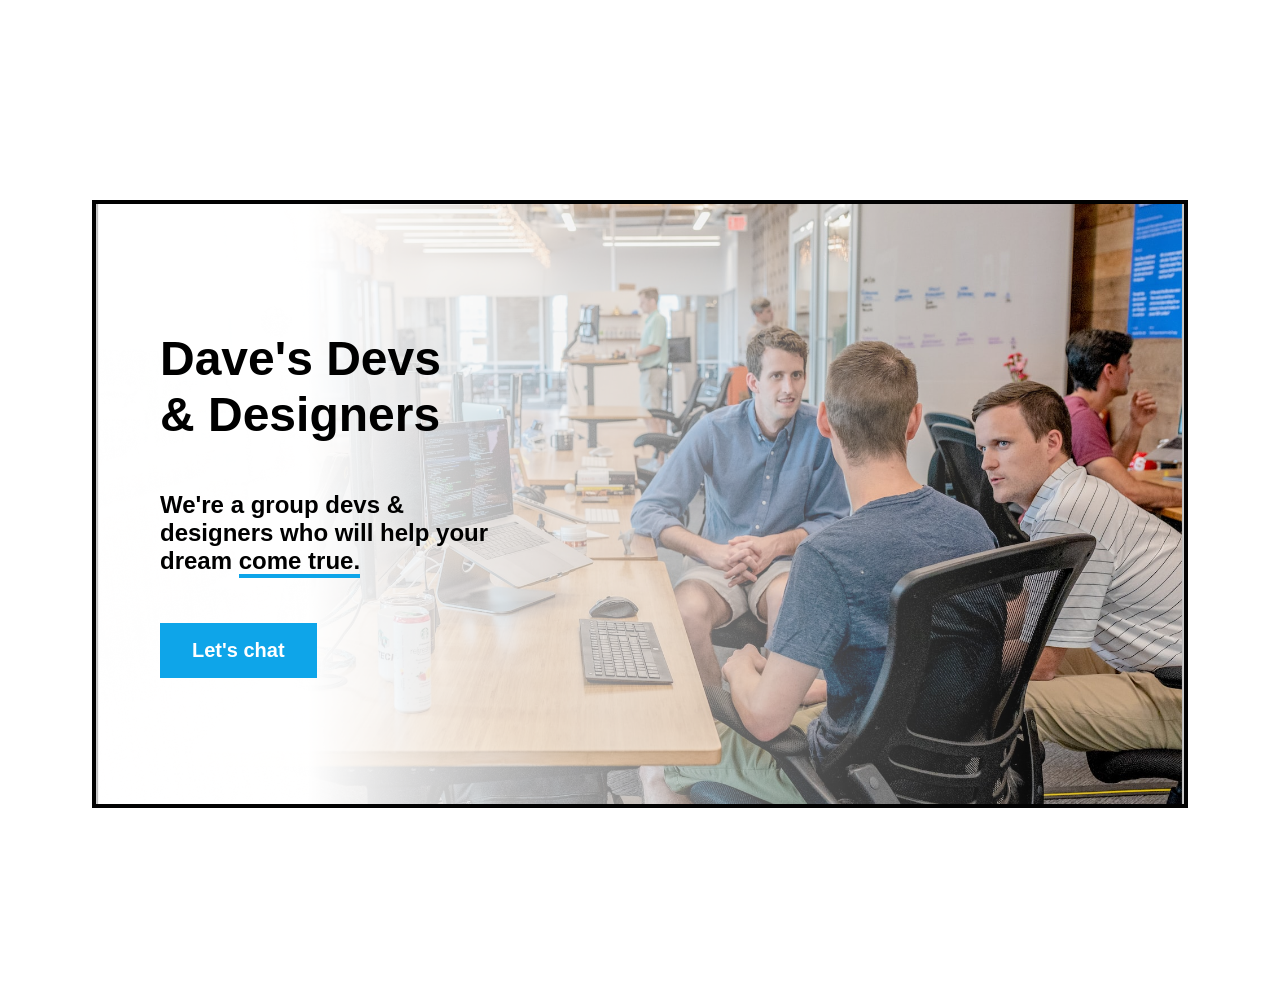
<file: hero/index.html>
<!DOCTYPE html>
<html lang="en">
    <head>
        <meta charset="UTF-8">
        <meta name="viewport" content="width=device-width, initial-scale=1.0">
        <link rel="stylesheet" href="styles.css">
        <title>Web Hero</title>
    </head>

    <body>
        <main id="main">
            <header>
                <p class="header">
                    Dave's Devs 
                </p>
                <p class="header">
                    & Designers
                </p>   
            </header>
            <div>
                <p class="text">We're a group devs &</p> 
                <p class="text">designers who will help your</p>
                <p class="text">dream <span id="story"> come true.</span></p>
            </div>
            <button>Let's chat</button>
        </main>
    </body>
</html>
</file>
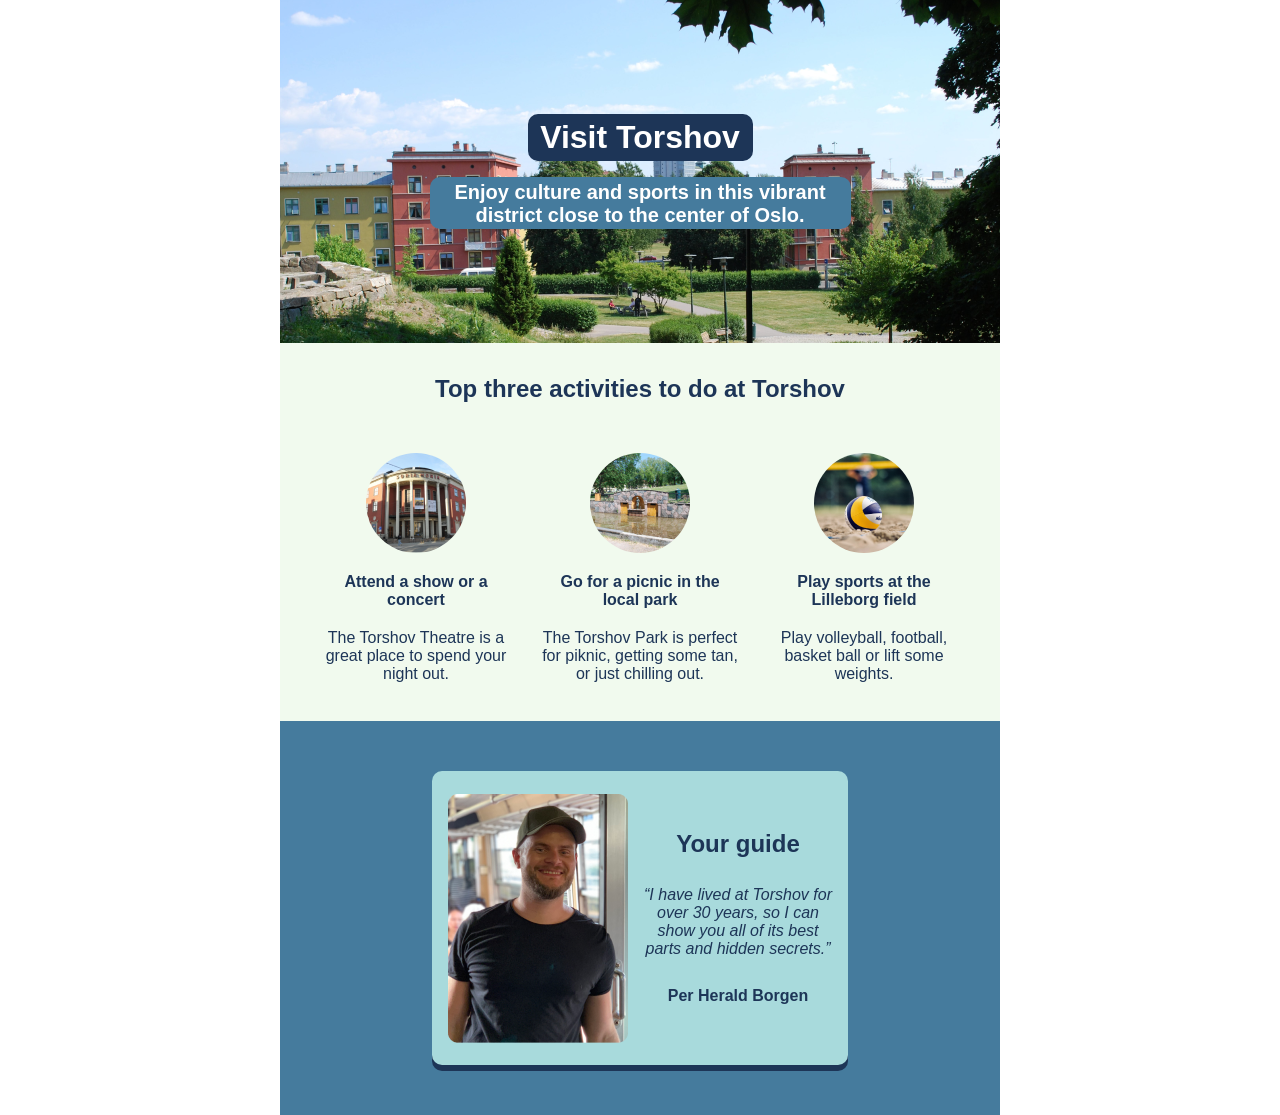
<file: homepage/index.html>
<!DOCTYPE html>
<html>
    <head>
        <title>Hometown</title>
        <link rel="stylesheet" type="text/css" href="styles.css">
    </head>
    <body>
        <main>
            <section id="hero">
                <div>
                    <h1>
                        Visit Torshov
                    </h1>
                </div>
                <div> 
                    <h3>
                        Enjoy culture and sports in this vibrant district close to the center of Oslo.</div>
                    </h3>
            </section>

            <section id="activities">
                <h3>Top three activities to do at Torshov</h3>
                <div class="activity">
                    <img src="images/theatre.png" alt="Theatre">
                    <h4>Attend a show or a concert</h4>
                    <p>The Torshov Theatre is a great place to spend your night out.</p>
                </div>
                <div class="activity">
                    <img src="images/park.png" alt="Park">
                    <h4>Go for a picnic in the local park</h4>
                    <p>The Torshov Park is perfect for piknic, getting some tan, or just chilling out.</p>
                </div>
                <div class="activity">
                    <img src="images/sports.png" alt="Sports">
                    <h4>Play sports at the Lilleborg field</h4>
                    <p>Play volleyball, football, basket ball or lift some weights.</p>
                </div>
            </section>

            <section id="contact">
                <div class="guide">
                    <img src="images/per.png" alt="Guide">
                    <h2>Your guide</h2>
                    <p>“I have lived at Torshov for over 30 years, so I can show you all of its best parts and hidden secrets.”</p>
                    <h4>Per Herald Borgen</h4>
                </div>
            </section>
        </main>
    </body>
</html>
</file>
<file: hero/styles.css>
body{
    margin: 200px 0;
    display: flex;
    justify-content: center;
    align-items: center;
    --dark: #020202;
    --blue: #0ea5e9;
    font-family: Arial, Helvetica, sans-serif;
}


#main{
    border: 4px solid var(--dark);
    width: clamp(360px, 80%, 1080px);
    background-image: url("faded-office.png");
    background-size: cover;
    background-color: #cccccc;
    background-position: center; 
    background-repeat: no-repeat;
    height: 600px;
    display: flex;
    flex-direction: column;
    gap: 3rem;
    padding-left: 4rem;
    justify-content: center;
    align-items: flex-start;
}
.header{
    line-height: 3.5rem;
    font-size: 3rem;
    font-weight: 900;
    margin: 0;
}
.text{
    margin: 0;
    font-size: 1.5rem;
    font-weight: 600;
}
#story{
    border-bottom: 4px solid var(--blue);
    cursor: pointer;
}
button{
    background-color: var(--blue);
    color: white;
    border: none;
    font-size: 1.25rem;
    font-weight: 800;
    padding: 1rem 2rem;
    cursor: pointer;
}

@media (max-width:1080px) {
    #main{
        height: 450px;
        gap: 2rem;
    }
}
@media (max-width:840px) {
    #main{
        height: 400px;
        gap: 1.5rem;
    }
    .header{
        line-height: 2rem;
        font-size: 2rem;
    }
    .text{
        font-size: 1.25rem;
    }
    #story{
        border-bottom: 3px solid var(--blue);
    }
    button{
        background-color: var(--blue);
        color: white;
        border: none;
        font-size: 1rem;
        font-weight: 700;
        padding: 12px 24px;
    }
}
@media (max-width:640px) {
    #main{
        height: 300px;
    }
    .header{
        line-height: 1.5rem;
        font-size: 1.5rem;
    }
    .text{
        font-size: 1rem;
    }
    #story{
        border-bottom: 2px solid var(--blue);
    }
    button{
        background-color: var(--blue);
        color: white;
        border: none;
        font-weight: 700;
        font-size: 0.85rem;
        padding: 8px 16px;
    }
}
</file>
<file: homepage/styles.css>
body{
    margin: 0;
    font-family: Arial, Helvetica, sans-serif;
}
main{
    display: flex;
    flex-direction: column;
    align-items: center;
    justify-content: center;
}
#hero{
    background: url(images/torshov-image.png) no-repeat ;
    height: 343px;
    width: 720px;
    display: flex;
    flex-direction: column;
    justify-content: center;
    align-items: center;
    text-align: center;
}
#hero h1{
    background-color: #1D3557;
    color: #FFFFFF;
    font-size: 2rem;
    width: 225px;
    height: 42px;
    margin: 0.5rem;
    padding-top: 5px;
    border-radius: 10px;
}
#hero h3{
    background-color: #457B9D;
    color: #FFFFFF;
    margin:  0.5rem;
    font-size: 1.25rem;
    width: 421px;
    height: 52px;
    padding: 4px 0;
    box-sizing: border-box;
    border-radius: 10px;
}
#activities{
    background: #F1FAEE;
    color: #1D3557;
    height: 378px;
    width: 720px;
    display: grid;
    grid-column-gap: 1rem;
    padding: 2rem;
    box-sizing: border-box;
    grid-template-areas: 
    "header header header"
    "activity1 activity1 activity1";
    ;
}
#activities h3{
    grid-area: header;
    font-size: 1.5rem;
    text-align: center;
    margin:0 0 2rem 0;
}
.activity{
    display: flex;
    flex-direction: column;
    gap: 1.25rem;
    justify-content: center;
    align-items: center;
    text-align: center;
    padding:0 4px;
}
.activity img{
    width: 100px;
    height: auto;
    border-radius: 50%;
}
.activity h4{
    margin: 0;
}
.activity p{
    margin: 0;
}
#contact{
    background: #457B9D;
    height: 394px;
    width: 720px;
    display: flex;
    justify-content: center;
    align-items: center;
}
.guide{
    background-color: #A8DADC;
    display: grid;
    color: #1D3557;
    grid-template-areas: 
    "img header"
    "img quote"
    "img name";
    place-items: center;
    height: 294px;
    width: 400px;
    padding-left: 16px;
    border-radius: 10px;
    box-shadow: 0px 6px 0px 0px #1D3557;
}
.guide img{
    grid-area: img;
    width: 180px;
}
.guide h2{
    grid-area: header;
    font-size: 1.5rem;
    top: 2rem;
    position: relative;
}
.guide p{
    grid-area: quote;
    font-size: 1em;
    padding: 10px;
    align-self: center;
    text-align: center;
    font-style: italic;
}
.guide h4{
    grid-area: name;
    bottom: 2rem;
    position: relative;
}

@media (max-width: 720px){
    #activities{
        width: 100%;
        height: 100%;
        grid-gap: 2rem;
        grid-template-areas: 
        "header"
        "activity1";
    }
}
</file>
